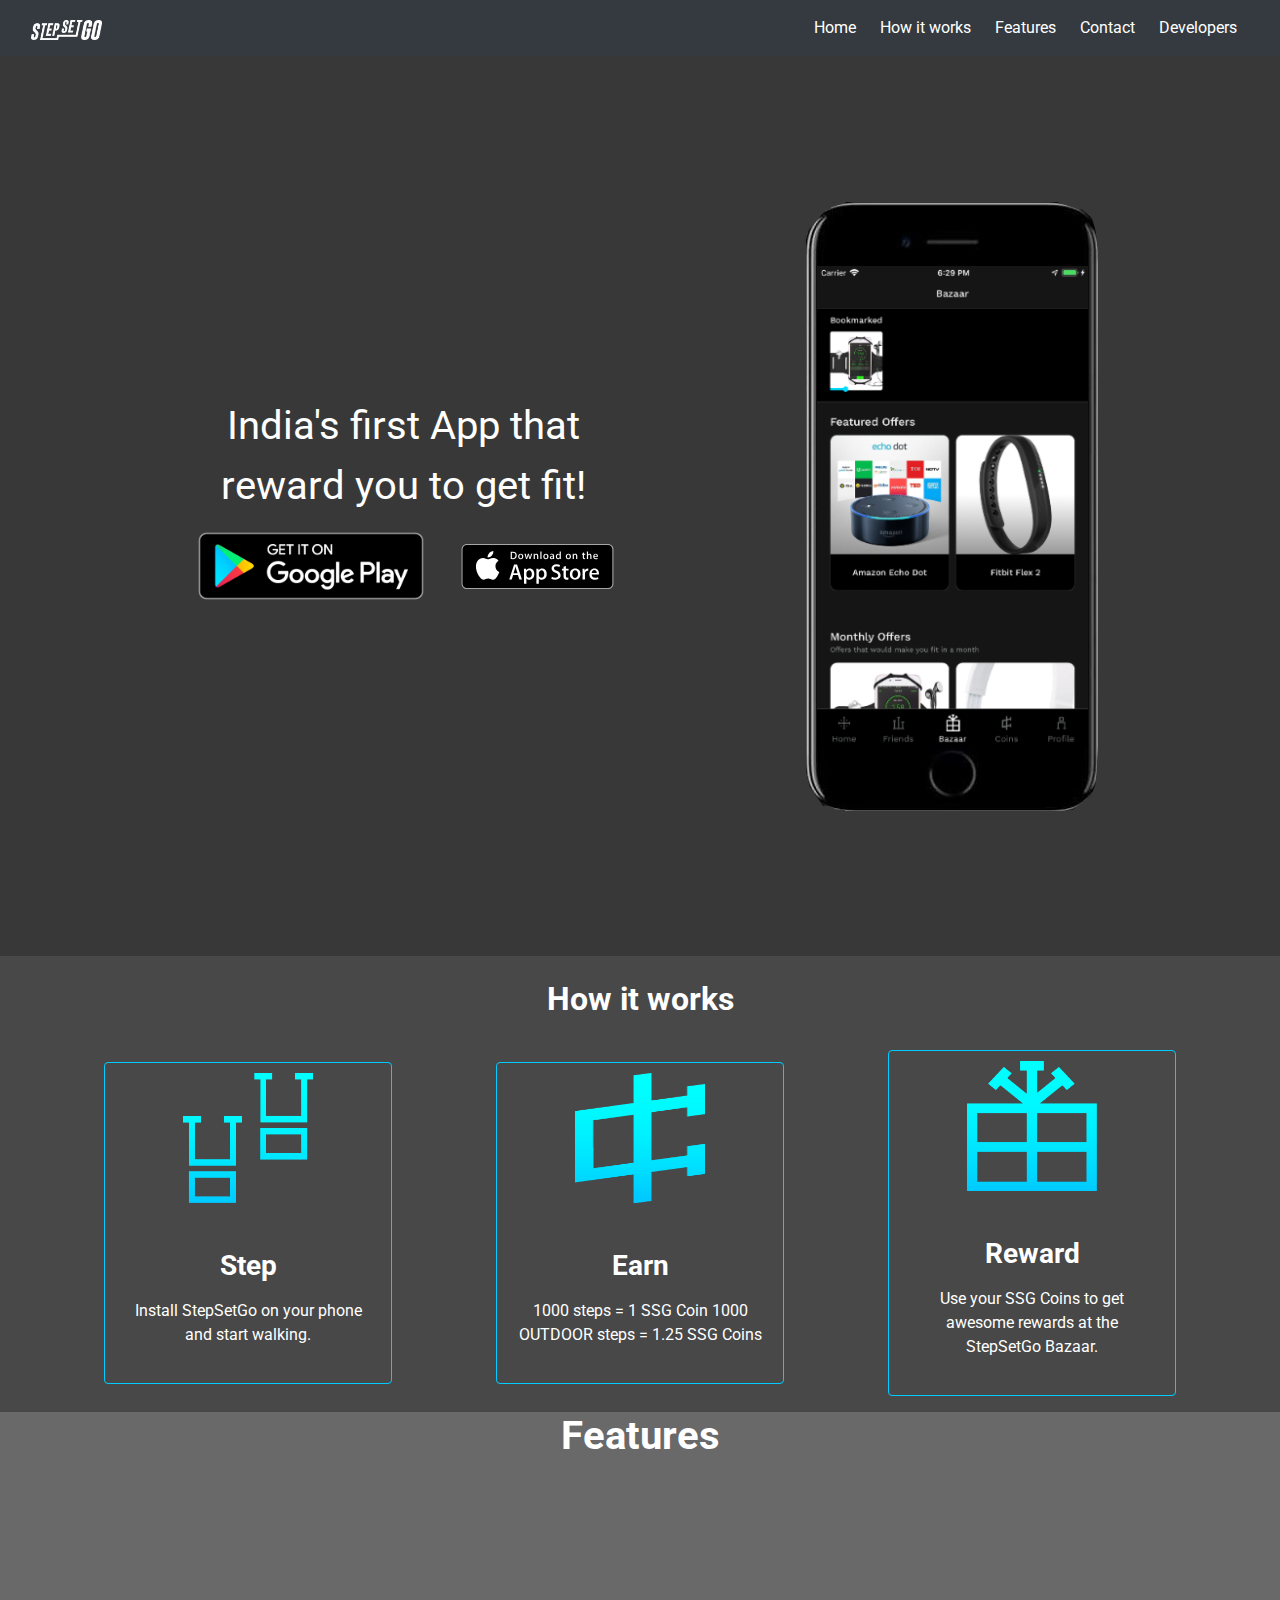
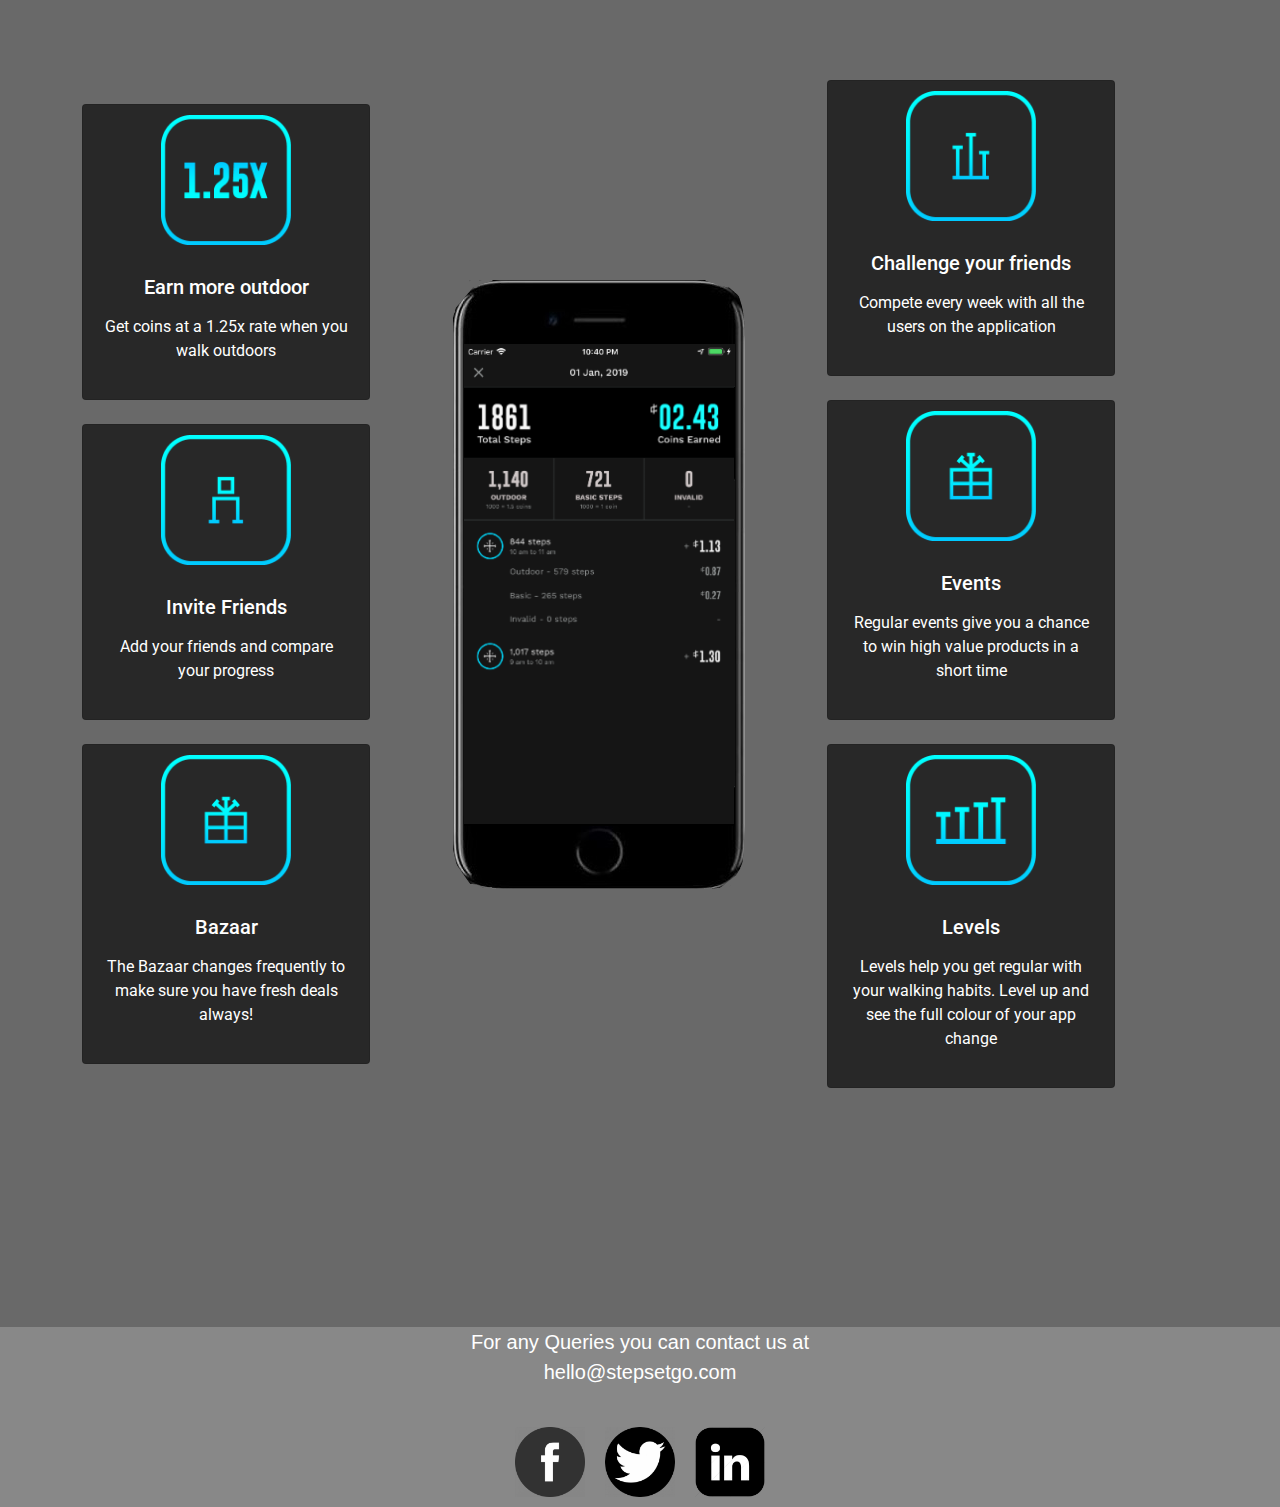
<file: index.html>
<!doctype html>
<html lang="en">
  <head>
    <!-- Required meta tags -->
    <meta charset="utf-8">
    <meta name="viewport" content="width=device-width, initial-scale=1, shrink-to-fit=no">

    <!-- Bootstrap CSS -->
    <link rel="stylesheet" href="https://maxcdn.bootstrapcdn.com/bootstrap/4.0.0/css/bootstrap.min.css" integrity="sha384-Gn5384xqQ1aoWXA+058RXPxPg6fy4IWvTNh0E263XmFcJlSAwiGgFAW/dAiS6JXm" crossorigin="anonymous">
    <link rel="shortcut icon" type="image/png" href="https://www.stepsetgo.com/images/ssg-rel-icon.png">
    <!--link to style sheet -->
    <link rel="stylesheet" href="style.css">  
    <!-- Google-font-stylesheet -->
    <link href="https://fonts.googleapis.com/css?family=Roboto&display=swap" rel="stylesheet">
    <title>Step Set Go!!</title>
  </head>
  <body>
  <!-- <div class="container"> -->
    
  
    <!-- navbar start -->
    <nav class="navbar sticky-top navbar-expand-lg navbar-dark bg-dark">
      
        <a class="navbar-brand" href="index.html">
          &nbsp;&nbsp;
          <img src="ssg logo.png" alt="" id="logo">
        </a>

        <button class="navbar-toggler" type="button" data-toggle="collapse" data-target="#navbarSupportedContent" aria-controls="navbarSupportedContent" aria-expanded="false" aria-label="Toggle navigation">
          <span class="navbar-toggler-icon"></span>
        </button>

        <div class="collapse navbar-collapse" id="navbarSupportedContent">
        <div class="nav-links">
          <ul class="navbar-nav mr-auto">
            <li class="nav-item active">
              <a class="nav-link" href="#home">Home&nbsp;&nbsp; <span class="sr-only">(current)</span></a>
            </li>
            <li class="nav-item active">
                <a class="nav-link" href="#hiw">How it works&nbsp;&nbsp; <span class="sr-only">(current)</span></a>
            </li>
            <li class="nav-item active">
              <a class="nav-link" href="#fethead">Features&nbsp;&nbsp; <span class="sr-only">(current)</span></a>
            </li>
            <li class="nav-item active">
              <a class="nav-link" href="#Contact">Contact&nbsp;&nbsp; <span class="sr-only">(current)</span></a>
            </li>
            <li class="nav-item active">
              <a class="nav-link" href="aboutus.html">Developers&nbsp;&nbsp; <span class="sr-only">(current)</span></a>
            </li>
          </ul>
        </div>
    </nav>
     <!-- navbar end  -->
    <!-- start home -->
    <div class="stage1" id="home"> 
        <div>
          <div class="texts">
            <center>India's first App that <br>
              reward you to get fit!<br>  </center>
          </div>
          <div class="footer">
            <center><a href="https://play.google.com/store/apps/details?id=com.pepkit.ssg&hl=en_IN" target="_blank" > 
              <img src="googleplay.png" alt="google playstore" class="fotter-img1">
            </a>
    
            <a href="https://apps.apple.com/in/app/stepsetgo/id1434541801" target="_blank" >
              <img src="iosstore.svg" alt="IOS app store" class="fotter-img2">
            </a></center>
          </div>
        </div>
        <div id="carouselExampleFade" class="carousel slide carousel-fade" data-ride="carousel">
          <div class="carousel-inner">
            <div class="carousel-item active">
              <img src="mock1.png" class="d-block w-100" alt="...">
            </div>
            <div class="carousel-item">
              <img src="mock2.png" class="d-block w-100" alt="...">
            </div>
            <div class="carousel-item">
              <img src="mock3.png" class="d-block w-100" alt="...">
            </div>
            <div class="carousel-item">
              <img src="mock4.png" class="d-block w-100" alt="...">
            </div>
            <div class="carousel-item">
              <img src="mock5.png" class="d-block w-100" alt="...">
            </div>
          </div>
        </div> 
    </div>
      <!-- end home -->
   <!-- start-how it works  --> 
    <div class="stage2" id="hiw"> 
     <div class="body1" id="body1">
      <br>
      <div class="howit"><center><h2><b>How it works</b></h2></center></div>
      <br>
       <div class="base">
        <div class="card text-white bg-transparent mb-3" style="width: 18rem; border:1px solid #00ccff;">
          <img class="card-img-top" src="steps.png" alt="Card image cap">
          <div class="card-body">
            <p class="card-text"><center><h3><b>Step</b></h3></center></p>
            <p class="card-text"><center>Install StepSetGo on your phone and start walking.</center></p>
          </div>
        </div>
        <div class="card text-white bg-transparent mb-3" style="width: 18rem; border:1px solid #00ccff;">
          <img class="card-img-top" src="coins.png" alt="Card image cap">
          <div class="card-body">
            <p class="card-text"><center><h3><b>Earn</b></h3></center></p>
            <p class="card-text"><center>1000 steps = 1 SSG Coin
              1000 OUTDOOR steps = 1.25 SSG Coins</center></p>
          </div>
        </div>
        <div class="card text-white bg-transparent mb-3" style="width: 18rem; border:1px solid #00ccff;">
          <img class="card-img-top" src="rewards.png" alt="Card image cap">
          <div class="card-body">
            <p class="card-text"><center><h3><b>Reward</b></center></p>
            <p class="card-text"><center>Use your SSG Coins to get awesome rewards at the StepSetGo Bazaar.</center></p>
          </div>
        </div>
       </div>
    </div>
  </div> 
    <!-- end how it works -->

    <!-- start features -->
    <div id="fethead"><center><h1><b>Features</b></h1></center></div>
    <div class= features id="features">
      <div class="fet1">
        <div class="card" style="width: 18rem;">
          <img src="earn.png" class="card-img-top" alt="...">
          <div class="card-body">
            <h5 class="card-title"><center>Earn more outdoor</center></h5>
            <p class="card-text"><center>Get coins at a 1.25x rate when you walk outdoors </center></p>
          </div>
        </div>
        <br>
        <div class="card" style="width: 18rem;">
          <img src="invite.png" class="card-img-top" alt="...">
          <div class="card-body">
            <h5 class="card-title"><center>Invite Friends</center></h5>
            <p class="card-text"><center>Add your friends and compare your progress</center> </p>
          </div>
        </div>
        <br>
        <div class="card" style="width: 18rem;">
          <img src="bazar.png" class="card-img-top" alt="...">
          <div class="card-body">
            <h5 class="card-title"><center>Bazaar</center></h5>
            <p class="card-text"><center>The Bazaar changes frequently to make sure you have fresh deals always! </center></p>
          </div>
        </div>
        
      </div>

      <div class="fet2">
        <div id="carouselExampleFade" class="carousel slide carousel-fade" data-ride="carousel">
          <div class="carousel-inner">
            <div class="carousel-item active">
              <img src="f1.png" class="d-block w-100" alt="...">
            </div>
            <div class="carousel-item">
              <img src="f2.png" class="d-block w-100" alt="...">
            </div>
            <div class="carousel-item">
              <img src="f3.png" class="d-block w-100" alt="...">
            </div>
            <div class="carousel-item">
              <img src="f4.png" class="d-block w-100" alt="...">
            </div>
            <div class="carousel-item">
              <img src="f5.png" class="d-block w-100" alt="...">
            </div>
            <div class="carousel-item">
              <img src="f6.png" class="d-block w-100" alt="...">
            </div>
          </div>
        </div> 
      </div>

      <div class="fet3">
        <br>
        <div class="card" style="width: 18rem;">
          <img src="challange.png" class="card-img-top" alt="...">
          <div class="card-body">
            <h5 class="card-title"><center>Challenge your friends</center></h5>
            <p class="card-text"><center>Compete every week with all the users on the application </center></p>
          </div>
        </div>
        <br>
        <div class="card" style="width: 18rem;">
          <img src="events.png" class="card-img-top" alt="...">
          <div class="card-body">
            <h5 class="card-title"><center>Events</center></h5>
            <p class="card-text"><center>Regular events give you a chance to win high value products in a short time  </center></p>
          </div>
        </div>
        <br>
        <div class="card" style="width: 18rem;">
          <img src="levels.png" class="card-img-top" alt="...">
          <div class="card-body">
            <h5 class="card-title"><center>Levels</center></h5>
            <p class="card-text"><center>Levels help you get regular with your walking habits. Level up and see the full colour of your app change</center> </p>
          </div>
        </div>
        <br>
      </div>
      <br>
    </div>

    <!-- end features -->
       
    <!-- footer begins-->
     <footer>
       <center>
       <div class="footer-txt" id="Contact">
        For any Queries you can contact us at <br>
        hello@stepsetgo.com<br> 
        <br> 
        </div> 
        <div class="social">
          <div ><a href="https://www.facebook.com/stepsetgo" target="_blank"><img class="sc" src="fb.png" alt="facebook"></a></div>
          <div ><a href="https://twitter.com/StepSetGo" target="_blank"><img class="sc" src="twitter.png" alt="twitter"></a></div>
          <div ><a href="https://www.linkedin.com/company/stepsetgo/" target="_blank"><img class="sc" src="lk.png" alt="linkdein"></a></div>
        </div>
       </center>
       
   </footer>
     <!-- footer ends-->

     
    <!-- Optional JavaScript -->
    <!-- jQuery first, then Popper.js, then Bootstrap JS -->
    <script src="https://code.jquery.com/jquery-3.2.1.slim.min.js" integrity="sha384-KJ3o2DKtIkvYIK3UENzmM7KCkRr/rE9/Qpg6aAZGJwFDMVNA/GpGFF93hXpG5KkN" crossorigin="anonymous"></script>
    <script src="https://cdnjs.cloudflare.com/ajax/libs/popper.js/1.12.9/umd/popper.min.js" integrity="sha384-ApNbgh9B+Y1QKtv3Rn7W3mgPxhU9K/ScQsAP7hUibX39j7fakFPskvXusvfa0b4Q" crossorigin="anonymous"></script>
    <script src="https://maxcdn.bootstrapcdn.com/bootstrap/4.0.0/js/bootstrap.min.js" integrity="sha384-JZR6Spejh4U02d8jOt6vLEHfe/JQGiRRSQQxSfFWpi1MquVdAyjUar5+76PVCmYl" crossorigin="anonymous"></script>
  <!-- </div>   -->
  </body>
</html>
</file>
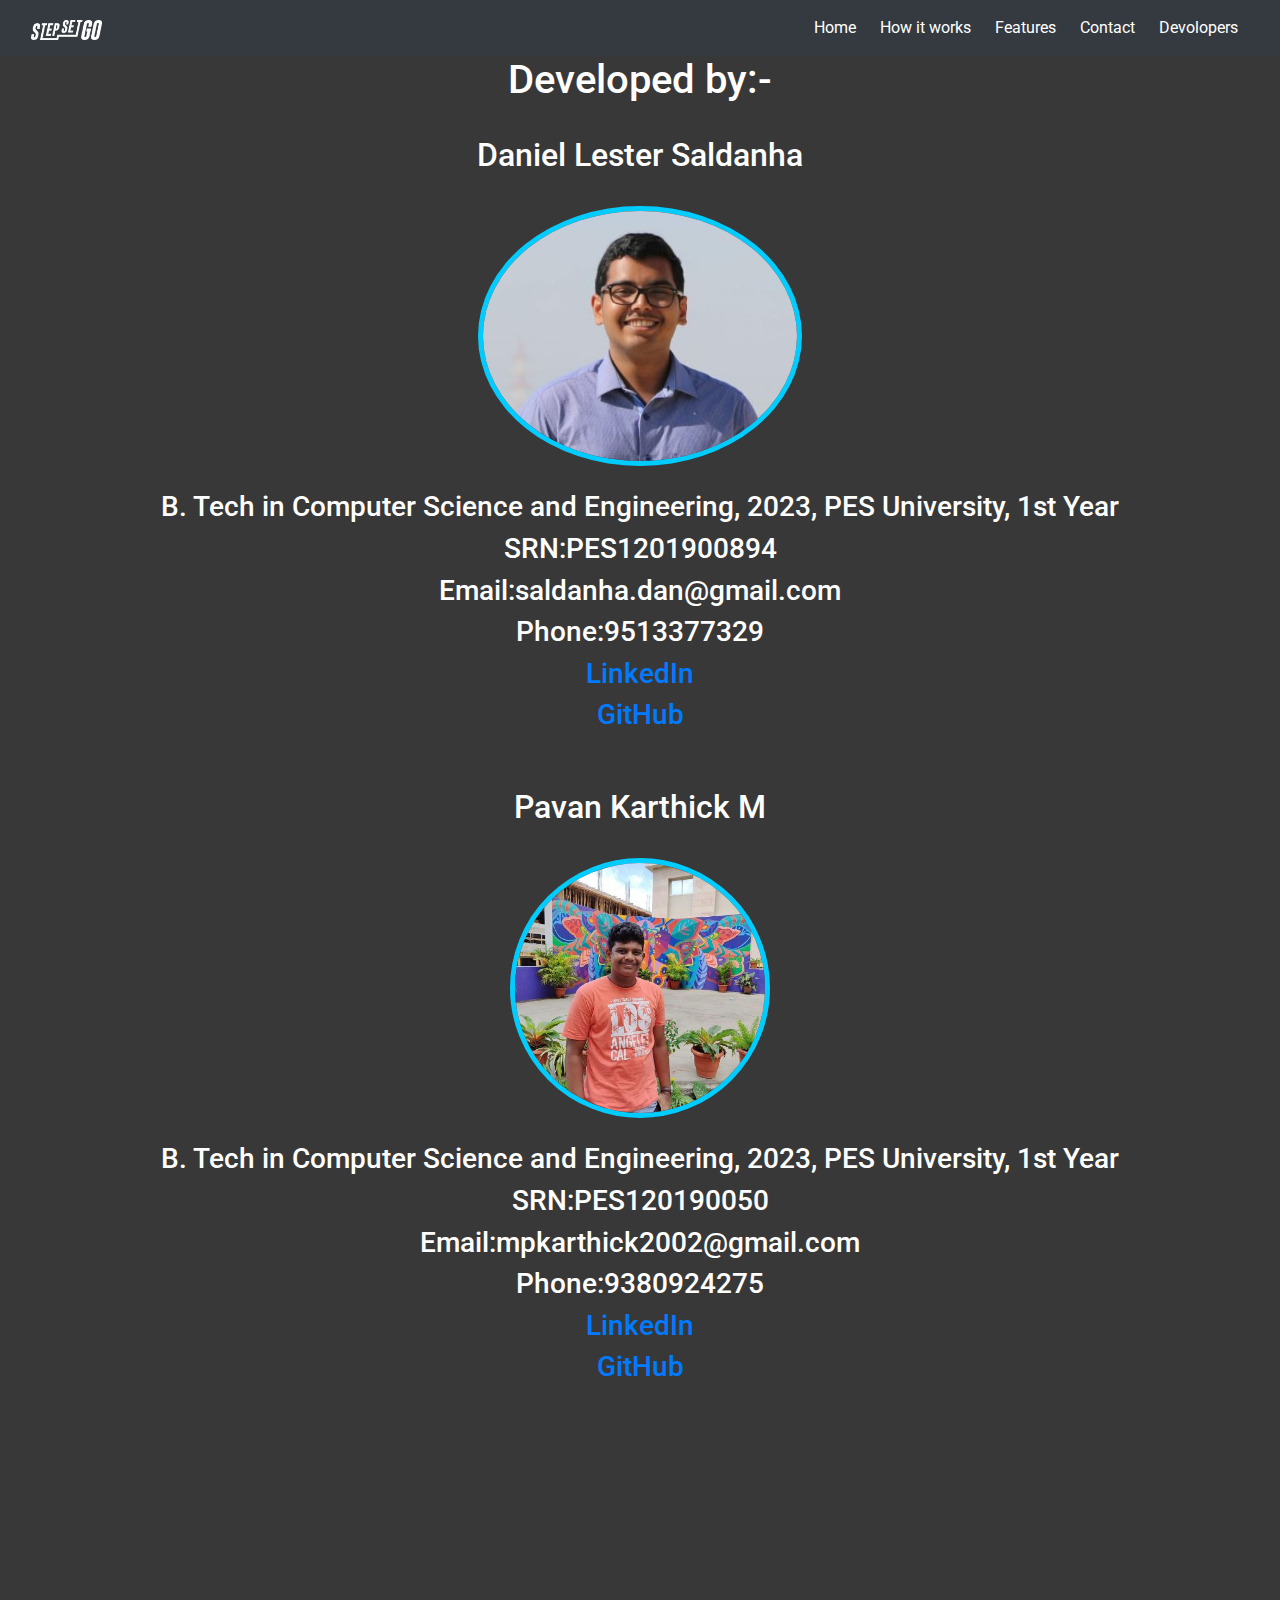
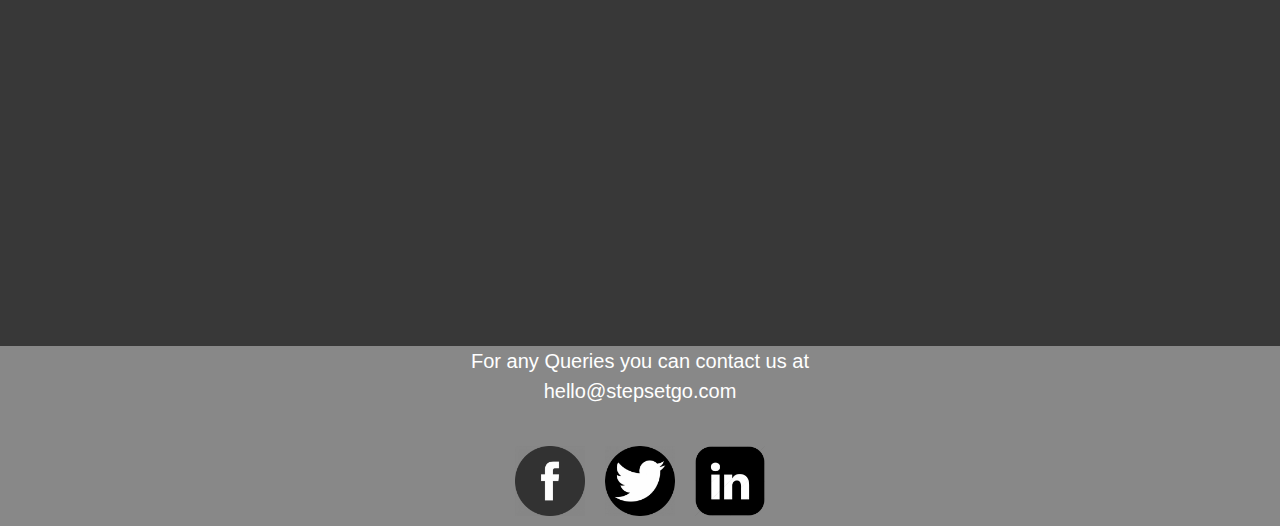
<file: aboutus.html>
<!doctype html>
<html lang="en">
  <head>
    <!-- Required meta tags -->
    <meta charset="utf-8">
    <meta name="viewport" content="width=device-width, initial-scale=1, shrink-to-fit=no">

    <!-- Bootstrap CSS -->
    <link rel="stylesheet" href="https://maxcdn.bootstrapcdn.com/bootstrap/4.0.0/css/bootstrap.min.css" integrity="sha384-Gn5384xqQ1aoWXA+058RXPxPg6fy4IWvTNh0E263XmFcJlSAwiGgFAW/dAiS6JXm" crossorigin="anonymous">
    <link rel="shortcut icon" type="image/png" href="https://www.stepsetgo.com/images/ssg-rel-icon.png">
    <!--link to style sheet -->
    <link rel="stylesheet" href="style.css">  
    <!-- Google-font-stylesheet -->
    <link href="https://fonts.googleapis.com/css?family=Roboto&display=swap" rel="stylesheet">
    <title>Step Set Go!!</title>
  </head>
  <body>
    <!-- navbar start -->
    <nav class="navbar sticky-top navbar-expand-lg navbar-dark bg-dark">
      
        <a class="navbar-brand" href="index.html">
          &nbsp;&nbsp;
          <img src="ssg logo.png" alt="" id="logo">
        </a>

        <button class="navbar-toggler" type="button" data-toggle="collapse" data-target="#navbarSupportedContent" aria-controls="navbarSupportedContent" aria-expanded="false" aria-label="Toggle navigation">
          <span class="navbar-toggler-icon"></span>
        </button>

        <div class="collapse navbar-collapse" id="navbarSupportedContent">
        <div class="nav-links">
          <ul class="navbar-nav mr-auto">
            <li class="nav-item active">
              <a class="nav-link" href="index.html">Home&nbsp;&nbsp; <span class="sr-only">(current)</span></a>
            </li>
            <li class="nav-item active">
                <a class="nav-link" href="#hiw">How it works&nbsp;&nbsp; <span class="sr-only">(current)</span></a>
            </li>
            <li class="nav-item active">
              <a class="nav-link" href="#">Features&nbsp;&nbsp; <span class="sr-only">(current)</span></a>
            </li>
            <li class="nav-item active">
              <a class="nav-link" href="#">Contact&nbsp;&nbsp; <span class="sr-only">(current)</span></a>
            </li>
            <li class="nav-item active">
              <a class="nav-link" href="aboutus.html">Devolopers&nbsp;&nbsp; <span class="sr-only">(current)</span></a>
            </li>
          </ul>
        </div>
    </nav>
     <!-- navbar end  -->

     <div class="aboutus">
         <center>
            <h1>Developed by:-</h1><br>  
            <h2>Daniel Lester Saldanha</h2><br>
            <img src="dan.jpg" alt="daniel" class="pp"><br><br>
            <h3>B. Tech in Computer Science and Engineering, 2023, PES University, 1st Year</h3> 
            <h3>SRN:PES1201900894</h3>
            <h3>Email:saldanha.dan@gmail.com</h3>
            <h3>Phone:9513377329</h3>
            <h3><a href="https://www.linkedin.com/in/daniel-saldanha-31660a19a/"> LinkedIn</a></h3>
            <h3><a href="https://github.com/DAN-329">GitHub</a></h3>
            <br>
            <br>
            <h2>Pavan Karthick M</h2><br>
            <img src="profile.jpeg" alt="pavan" class="pp"><br><br>
            <h3>B. Tech in Computer Science and Engineering, 2023, PES University, 1st Year</h3> 
            <h3>SRN:PES120190050 </h3>
            <h3>Email:mpkarthick2002@gmail.com</h3>
            <h3>Phone:9380924275</h3>
            <h3><a href=https://www.linkedin.com/in/pavan-karthick-m-4a712a139> LinkedIn</a></h3>
            <h3><a href="https://github.com/pavankarthick666">GitHub</a></h3>

         </center>
        </div>
            <!-- footer begins-->
     <footer>
      <center>
      <div class="footer-txt" id="Contact">
       For any Queries you can contact us at <br>
       hello@stepsetgo.com<br> 
       <br> 
       </div> 
       <div class="social">
         <div ><a href="https://www.facebook.com/stepsetgo" target="_blank"><img class="sc" src="fb.png" alt="facebook"></a></div>
         <div ><a href="https://twitter.com/StepSetGo" target="_blank"><img class="sc" src="twitter.png" alt="twitter"></a></div>
         <div ><a href="https://www.linkedin.com/company/stepsetgo/" target="_blank"><img class="sc" src="lk.png" alt="linkdein"></a></div>
       </div>
      </center>
      
  </footer>
    <!-- footer ends-->



      <!-- Optional JavaScript -->
    <!-- jQuery first, then Popper.js, then Bootstrap JS -->
    <script src="https://code.jquery.com/jquery-3.2.1.slim.min.js" integrity="sha384-KJ3o2DKtIkvYIK3UENzmM7KCkRr/rE9/Qpg6aAZGJwFDMVNA/GpGFF93hXpG5KkN" crossorigin="anonymous"></script>
    <script src="https://cdnjs.cloudflare.com/ajax/libs/popper.js/1.12.9/umd/popper.min.js" integrity="sha384-ApNbgh9B+Y1QKtv3Rn7W3mgPxhU9K/ScQsAP7hUibX39j7fakFPskvXusvfa0b4Q" crossorigin="anonymous"></script>
    <script src="https://maxcdn.bootstrapcdn.com/bootstrap/4.0.0/js/bootstrap.min.js" integrity="sha384-JZR6Spejh4U02d8jOt6vLEHfe/JQGiRRSQQxSfFWpi1MquVdAyjUar5+76PVCmYl" crossorigin="anonymous"></script>
  <!-- </div>   -->
  </body>
</html>
</file>
<file: style.css>
body{
    height:100%;
    width:100%;
}
.nav-links{
    position: relative;
    left:60%;
    width: fit-content;
    padding: 0;
}
footer{
    background-color: 	#888888;
    
}
.fotter-img1{
    height:150px;;
}
.fotter-img2{
    height:200px;
}
.footer-txt{
    font-size: 20px;
    color:white;
    font-family: 'PT Sans', sans-serif
}
.stage1{
    background-color:#383838;
    flex-direction: row;
    display: flex;
    justify-content: space-evenly;
    align-items: center;
    color:white;
    font-size: 40px;
    font-family: 'Roboto', sans-serif;
    height: 100vh;   
}
.stage2{
    background-color:	#484848;
}
.txt{
    color:white;
    font-size: 40px;
    font-family: 'Roboto', sans-serif;
}
.base{
    flex-direction: row;
    display: flex;
    justify-content: space-evenly;
    align-items: center;
}
.mock{
    size:550vh;
}
.howit{
    color:white;
}
.card-img-top{
    width: 150px;
    height: 150px;
    padding: 10px;
    align-self: center;
    
}
.card-text{
    font-family: inherit;
    font-size: 20px;
   
}
#logo{
    height: 10px;
}
.social{
    flex-direction: row;
    display: flex;
    justify-content: center;
    align-items: center;

}
.social>div{
    margin: 10px;
}
.sc{
    height:70px;
}
.features{
    background-color: #696969;
    flex-direction: row;
    display: flex;
    justify-content: space-evenly;
    align-items: center;
    height: 165vh;
}
#fethead{
    background-color: #696969;
    height: 30px;
    align-content: space-around;
    color: white;
}
.card{
    background-color: 	#282828;
    color:white; 
}
.aboutus{
    background-color:#383838 ;
    color: white;
    font-family: 'Roboto', sans-serif;
    height: 210vh;
}
.pp{
    widows:260px;
    height:260px;
    border:5px solid #00ccff;
    border-radius: 50%;
    border-color: #00ccff;
}
.fotter-img1{
    height:100px;
    widows: 175px;
}
.fotter-img2{
    height:45px;
    width:175px;
}
#logo{
    width: auto;
    height: 20px;
}
/* laptops */
@media (max-width: 1024px) {
     .base{
        flex-direction: row;
     }
     .body1{
        height:66vh;
     }
     .fotter-img1{
        height:65px;
        width:100px;
    }
    .fotter-img2{
        height:65px;
        width:100px;
    }
    .stage1{
        height: 100vh;
    }
    .features{
        flex-direction: row;
    }

}
/* tablets */
@media (max-width: 768px) {
    .base{
       flex-direction: column;
    }
    .body1{
        height:220vh;
    }
    .fotter-img1{
        height:65px;
    }
    .fotter-img2{
        height:100px;
        width: max-content;
    }
    .stage1{
        height:125vh;
    }
    .features{
        flex-direction: column;
    }
    .aboutus{
        height:1400px;
    }

}
/* mobile  */
@media (max-width: 450px) {
    .base{
       flex-direction: column;
    }
    .body1{
        height:225vh;
    }
    .fotter-img1{
        height:65px;
        width: 150px;
    }
    .fotter-img2{
        height:100px;
        width: max-content;
    
    }
    .stage1{
        height: 100vh;
    }
    .features{
        flex-direction: column;
        height: 500vh;
    }
    .texts{
        font-size: medium;
    }
    .aboutus{
        height:1650px;
    }

}
</file>
